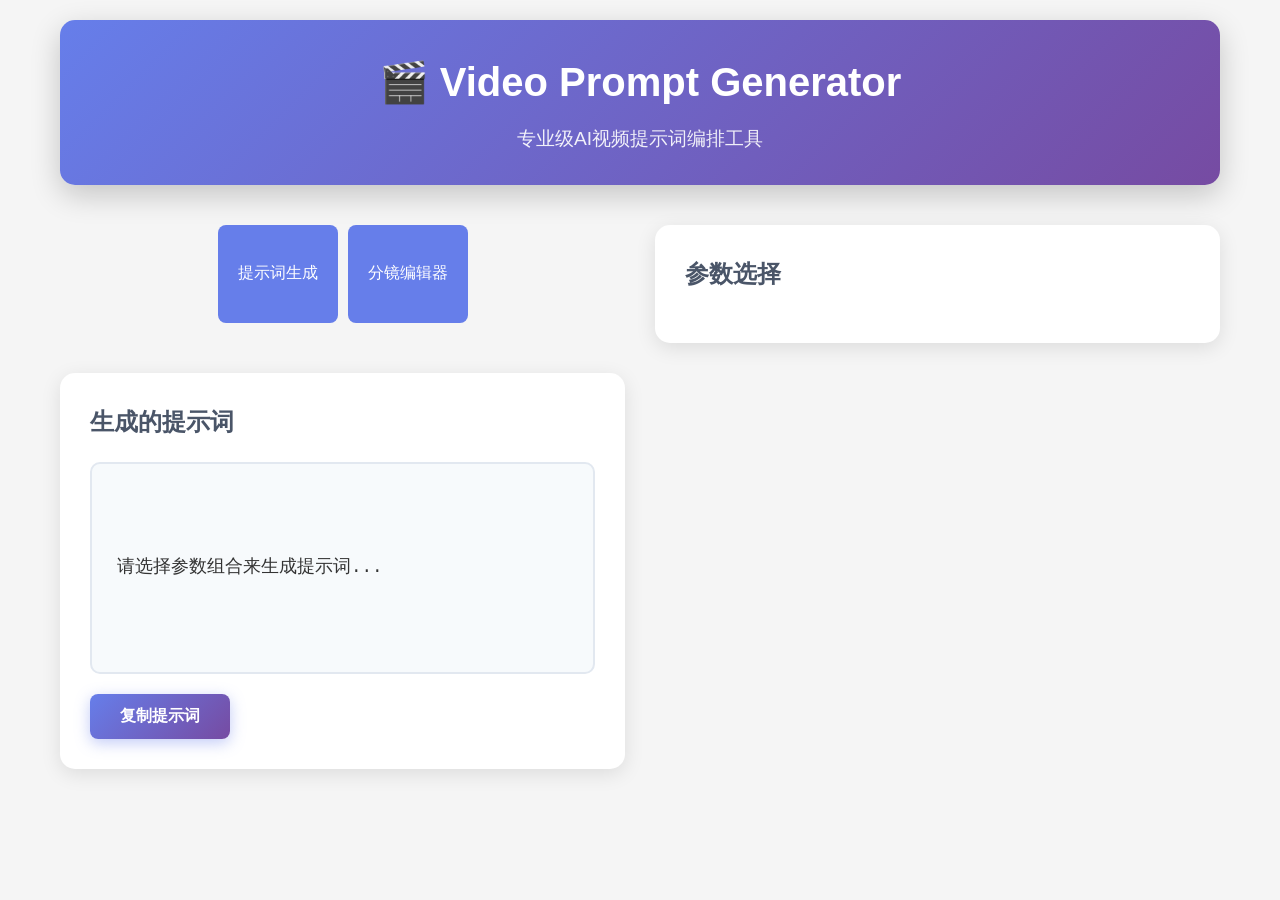
<file: index.html>
<!DOCTYPE html>
<html lang="zh-CN">
<head>
    <meta charset="UTF-8">
    <meta name="viewport" content="width=device-width, initial-scale=1.0">
    <title>Video Prompt Generator - AI视频提示词生成器</title>
    <link rel="stylesheet" href="styles.css">
    <link rel="stylesheet" href="storyboard.css">
</head>
<body>
    <div class="container">
        <header>
            <h1>🎬 Video Prompt Generator</h1>
            <p>专业级AI视频提示词编排工具</p>
        </header>

        <main>
            <div class="mode-selector">
                <button id="promptMode" onclick="switchMode('prompt')">提示词生成</button>
                <button id="storyboardMode" onclick="switchMode('storyboard')">分镜编辑器</button>
            </div>
            
            <section id="promptSection" class="parameter-section">
                <h2>参数选择</h2>
                <div class="parameter-grid" id="parameterGrid">
                    <!-- 动态生成的参数选择器将在这里 -->
                </div>
            </section>

            <section id="storyboardSection" class="storyboard-section" style="display: none;">
                <h2>分镜编辑器</h2>
                
                <div class="storyboard-controls">
                    <button onclick="addNewShot()">添加镜头</button>
                    <button onclick="clearTimeline()">清空时间线</button>
                    <div class="platform-selector">
                        <label for="platformSelect">导出平台:</label>
                        <select id="platformSelect">
                            <option value="sora">Sora 2 (OpenAI)</option>
                            <option value="kling">Kling 3.0</option>
                            <option value="runway">Runway Gen-4</option>
                            <option value="veo">Google Veo 3.1</option>
                            <option value="pika">Pika Labs 1.0</option>
                        </select>
                    </div>
                    <button onclick="exportStoryboard()">导出分镜</button>
                    <button onclick="exportPlatformPrompts()">平台导出</button>
                </div>
                
                <div class="storyboard-timeline" id="storyboardTimeline">
                    <div class="timeline-header">
                        <div class="track-label">时间轴</div>
                        <div class="track-content">0s</div>
                        <div class="track-content">10s</div>
                        <div class="track-content">20s</div>
                        <div class="track-content">30s</div>
                        <div class="track-content">40s</div>
                        <div class="track-content">50s</div>
                    </div>
                    
                    <div class="timeline-tracks">
                        <div class="track" id="videoTrack">
                            <div class="track-label">视频轨道</div>
                            <div class="track-shots-container" id="videoShots">
                                <!-- 镜头将在这里动态添加 -->
                            </div>
                        </div>
                    </div>
                </div>
                
                <div class="shot-details" id="shotDetails">
                    <h3>镜头详情</h3>
                    <div id="shotDetailsContent">
                        <p>选择一个镜头查看详情</p>
                    </div>
                </div>
            </section>

            <section id="resultSection" class="result-section">
                <h2>生成的提示词</h2>
                <div class="result-output" id="resultOutput">
                    <p>请选择参数组合来生成提示词...</p>
                </div>
                <button class="copy-btn" onclick="copyPrompt()">复制提示词</button>
            </section>
        </main>
    </div>

    <script src="data.js"></script>
    <script src="app.js"></script>
</body>
</html>
</file>
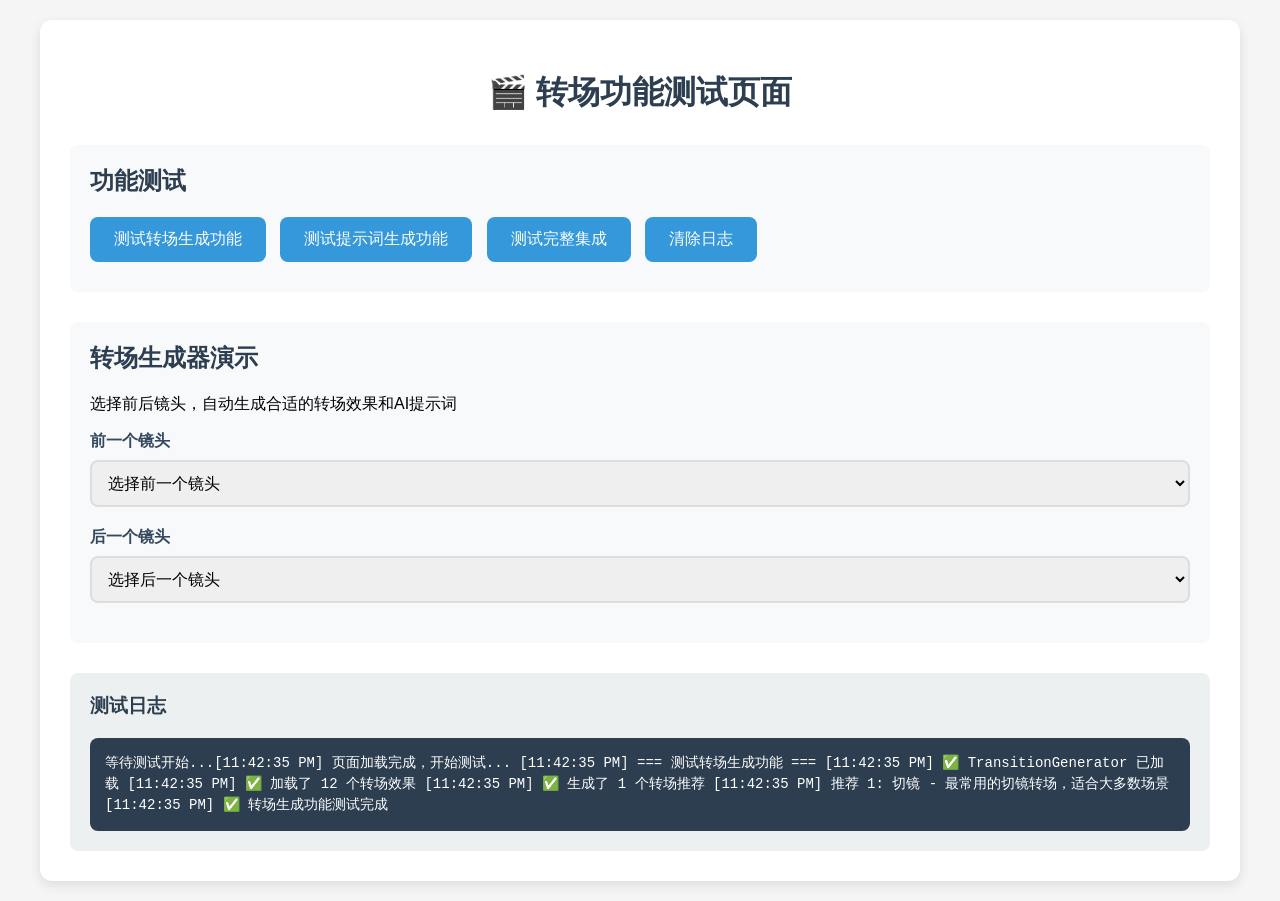
<file: test-transition.html>
<!DOCTYPE html>
<html lang="zh-CN">
<head>
    <meta charset="UTF-8">
    <meta name="viewport" content="width=device-width, initial-scale=1.0">
    <title>转场功能测试页面</title>
    <style>
        body {
            font-family: 'Segoe UI', Tahoma, Geneva, Verdana, sans-serif;
            max-width: 1200px;
            margin: 0 auto;
            padding: 20px;
            background-color: #f5f5f5;
        }
        
        .container {
            background: white;
            padding: 30px;
            border-radius: 12px;
            box-shadow: 0 4px 12px rgba(0,0,0,0.1);
        }
        
        h1 {
            color: #2c3e50;
            margin-bottom: 30px;
            text-align: center;
        }
        
        .test-section {
            margin-bottom: 30px;
            padding: 20px;
            background: #f8f9fa;
            border-radius: 8px;
        }
        
        .test-section h2 {
            color: #2c3e50;
            margin-top: 0;
            margin-bottom: 20px;
        }
        
        .input-group {
            margin-bottom: 20px;
        }
        
        label {
            display: block;
            margin-bottom: 8px;
            font-weight: 600;
            color: #34495e;
        }
        
        select, input {
            width: 100%;
            padding: 12px;
            border: 2px solid #ddd;
            border-radius: 8px;
            font-size: 16px;
            transition: border-color 0.3s;
        }
        
        select:focus, input:focus {
            outline: none;
            border-color: #3498db;
        }
        
        .button {
            background: #3498db;
            color: white;
            border: none;
            padding: 12px 24px;
            border-radius: 8px;
            font-size: 16px;
            cursor: pointer;
            transition: background-color 0.3s;
            margin-right: 10px;
            margin-bottom: 10px;
        }
        
        .button:hover {
            background: #2980b9;
        }
        
        .transition-results {
            margin-top: 30px;
            padding: 20px;
            background: #f8f9fa;
            border-radius: 8px;
            display: none;
        }
        
        .transition-card {
            background: white;
            padding: 20px;
            margin-bottom: 20px;
            border-radius: 8px;
            box-shadow: 0 2px 8px rgba(0,0,0,0.1);
        }
        
        .transition-card h5 {
            color: #2c3e50;
            margin-top: 0;
            margin-bottom: 15px;
        }
        
        .transition-card p {
            margin-bottom: 10px;
            line-height: 1.5;
        }
        
        .prompt-output {
            background: #2c3e50;
            color: white;
            padding: 20px;
            border-radius: 8px;
            margin-bottom: 20px;
            white-space: pre-wrap;
            font-family: 'Courier New', monospace;
            font-size: 14px;
            line-height: 1.5;
            max-height: 400px;
            overflow-y: auto;
        }
        
        .copy-btn {
            background: #27ae60;
            color: white;
            border: none;
            padding: 12px 24px;
            border-radius: 8px;
            font-size: 16px;
            cursor: pointer;
            transition: background-color 0.3s;
        }
        
        .copy-btn:hover {
            background: #219a52;
        }
        
        .copy-btn.copied {
            background: #8e44ad;
        }
        
        .log-section {
            background: #ecf0f1;
            padding: 20px;
            border-radius: 8px;
            margin-top: 30px;
        }
        
        .log-section h3 {
            margin-top: 0;
            color: #2c3e50;
        }
        
        #logOutput {
            background: #2c3e50;
            color: white;
            padding: 15px;
            border-radius: 8px;
            font-family: 'Courier New', monospace;
            font-size: 14px;
            line-height: 1.5;
            max-height: 300px;
            overflow-y: auto;
        }
    </style>
</head>
<body>
    <div class="container">
        <h1>🎬 转场功能测试页面</h1>
        
        <div class="test-section">
            <h2>功能测试</h2>
            <button class="button" onclick="testTransitionGeneration()">测试转场生成功能</button>
            <button class="button" onclick="testPromptGeneration()">测试提示词生成功能</button>
            <button class="button" onclick="testIntegration()">测试完整集成</button>
            <button class="button" onclick="clearLog()">清除日志</button>
        </div>
        
        <div class="test-section">
            <h2>转场生成器演示</h2>
            <p>选择前后镜头，自动生成合适的转场效果和AI提示词</p>
            
            <div class="input-group">
                <label for="fromShot">前一个镜头</label>
                <select id="fromShot" onchange="updateTransitionAnalysis()">
                    <option value="">选择前一个镜头</option>
                    <option value="0">开场远景 (Extreme Long Shot)</option>
                    <option value="1">城市街道全景 (Long Shot)</option>
                    <option value="2">人物中景 (Medium Shot)</option>
                    <option value="3">面部特写 (Close Up)</option>
                </select>
            </div>
            
            <div class="input-group">
                <label for="toShot">后一个镜头</label>
                <select id="toShot" onchange="updateTransitionAnalysis()">
                    <option value="">选择后一个镜头</option>
                    <option value="0">开场远景 (Extreme Long Shot)</option>
                    <option value="1">城市街道全景 (Long Shot)</option>
                    <option value="2">人物中景 (Medium Shot)</option>
                    <option value="3">面部特写 (Close Up)</option>
                </select>
            </div>
            
            <div class="transition-results" id="transitionResults">
                <h4>推荐转场效果</h4>
                <div id="transitionRecommendations"></div>
                
                <h4>转场提示词</h4>
                <div class="prompt-output" id="transitionPrompt"></div>
                
                <button onclick="copyTransitionPrompt()" class="copy-btn">复制转场提示词</button>
            </div>
        </div>
        
        <div class="log-section">
            <h3>测试日志</h3>
            <div id="logOutput">等待测试开始...</div>
        </div>
    </div>

    <!-- 转场数据 -->
    <script src="transitions.js"></script>
    
    <!-- 测试脚本 -->
    <script>
        // 模拟镜头数据
        const testShots = [
            {
                title: "开场远景",
                camera: {
                    shotSize: "Extreme Long Shot",
                    movement: "Static",
                    angle: "Eye Level",
                    speed: "Normal"
                },
                content: {
                    subject: "城市天际线",
                    mood: "Epic, Grand",
                    atmosphere: "现代都市"
                }
            },
            {
                title: "城市街道全景",
                camera: {
                    shotSize: "Long Shot",
                    movement: "Track",
                    angle: "Eye Level",
                    speed: "Normal"
                },
                content: {
                    subject: "繁华街道",
                    mood: "Busy, Active",
                    atmosphere: "都市生活"
                }
            },
            {
                title: "人物中景",
                camera: {
                    shotSize: "Medium Shot",
                    movement: "Dolly",
                    angle: "Eye Level",
                    speed: "Slow"
                },
                content: {
                    subject: "行人",
                    mood: "Contemplative",
                    atmosphere: "日常场景"
                }
            },
            {
                title: "面部特写",
                camera: {
                    shotSize: "Close Up",
                    movement: "Static",
                    angle: "Eye Level",
                    speed: "Ultra Slow"
                },
                content: {
                    subject: "人物表情",
                    mood: "Emotional",
                    atmosphere: "内心戏"
                }
            }
        ];

        let logOutput = document.getElementById('logOutput');
        
        function log(message) {
            const timestamp = new Date().toLocaleTimeString();
            logOutput.textContent += `[${timestamp}] ${message}\n`;
            logOutput.scrollTop = logOutput.scrollHeight;
        }

        function clearLog() {
            logOutput.textContent = '日志已清除...';
        }

        function testTransitionGeneration() {
            log('=== 测试转场生成功能 ===');
            
            try {
                // 测试是否加载了转场数据
                if (typeof TransitionGenerator === 'undefined') {
                    throw new Error('TransitionGenerator 未加载');
                }
                
                log('✅ TransitionGenerator 已加载');
                
                // 测试转场数据结构
                const transitions = TransitionGenerator.transitions;
                log(`✅ 加载了 ${transitions.length} 个转场效果`);
                
                // 测试转场推荐算法
                const fromShot = testShots[0];
                const toShot = testShots[1];
                const recommendations = TransitionGenerator.recommendTransition(fromShot, toShot);
                
                log(`✅ 生成了 ${recommendations.length} 个转场推荐`);
                recommendations.forEach((rec, index) => {
                    log(`  推荐 ${index + 1}: ${rec.transition.name} - ${rec.reason}`);
                });
                
                log('✅ 转场生成功能测试完成');
                
            } catch (error) {
                log(`❌ 测试失败: ${error.message}`);
            }
        }

        function testPromptGeneration() {
            log('=== 测试提示词生成功能 ===');
            
            try {
                if (typeof TransitionGenerator === 'undefined') {
                    throw new Error('TransitionGenerator 未加载');
                }
                
                const fromShot = testShots[2];
                const toShot = testShots[3];
                const transition = TransitionGenerator.transitions[0];
                
                // 测试提示词生成
                const prompt = TransitionGenerator.generateTransitionPrompt(transition, fromShot, toShot);
                log('✅ 生成分镜提示词:');
                log(prompt);
                
                // 测试AI提示词生成
                const aiPrompt = TransitionGenerator.getTransitionAIPrompt(transition, fromShot, toShot);
                log('✅ 生成AI提示词:');
                log(aiPrompt);
                
                log('✅ 提示词生成功能测试完成');
                
            } catch (error) {
                log(`❌ 测试失败: ${error.message}`);
            }
        }

        function testIntegration() {
            log('=== 测试完整集成 ===');
            
            try {
                // 测试页面交互
                updateTransitionAnalysis();
                
                // 验证DOM元素
                const resultsDiv = document.getElementById('transitionResults');
                const recommendationsDiv = document.getElementById('transitionRecommendations');
                const promptDiv = document.getElementById('transitionPrompt');
                
                if (!resultsDiv || !recommendationsDiv || !promptDiv) {
                    throw new Error('DOM元素缺失');
                }
                
                log('✅ 页面集成正常');
                log('✅ DOM元素完整');
                
                // 测试复制功能
                if (promptDiv.textContent) {
                    log('✅ 有转场提示词生成');
                } else {
                    log('⚠️  请选择镜头后生成提示词');
                }
                
                log('✅ 完整集成测试完成');
                
            } catch (error) {
                log(`❌ 集成测试失败: ${error.message}`);
            }
        }

        // 更新转场分析
        function updateTransitionAnalysis() {
            const fromIndex = parseInt(document.getElementById('fromShot').value);
            const toIndex = parseInt(document.getElementById('toShot').value);
            
            if (isNaN(fromIndex) || isNaN(toIndex) || fromIndex === toIndex) {
                document.getElementById('transitionResults').style.display = 'none';
                return;
            }
            
            const fromShot = testShots[fromIndex];
            const toShot = testShots[toIndex];
            
            // 生成转场推荐
            const recommendations = TransitionGenerator.recommendTransition(fromShot, toShot);
            
            // 显示结果
            const resultsDiv = document.getElementById('transitionResults');
            const recommendationsDiv = document.getElementById('transitionRecommendations');
            const promptDiv = document.getElementById('transitionPrompt');
            
            // 显示推荐转场
            recommendationsDiv.innerHTML = recommendations.map(rec => `
                <div class="transition-card">
                    <h5>${rec.transition.name}</h5>
                    <p><strong>类型:</strong> ${rec.transition.type}</p>
                    <p><strong>描述:</strong> ${rec.transition.description}</p>
                    <p><strong>时长:</strong> ${rec.transition.duration}</p>
                    <p><strong>推荐理由:</strong> ${rec.reason}</p>
                </div>
            `).join('');
            
            // 生成提示词
            const prompt = TransitionGenerator.generateTransitionPrompt(recommendations[0].transition, fromShot, toShot);
            promptDiv.textContent = prompt;
            
            resultsDiv.style.display = 'block';
            
            log(`📊 生成了从 "${fromShot.title}" 到 "${toShot.title}" 的转场推荐`);
        }

        // 复制转场提示词
        function copyTransitionPrompt() {
            const promptOutput = document.getElementById('transitionPrompt');
            const promptText = promptOutput.textContent;
            
            if (promptText) {
                navigator.clipboard.writeText(promptText).then(() => {
                    const copyBtn = document.querySelector('.copy-btn');
                    const originalText = copyBtn.textContent;
                    copyBtn.textContent = '已复制!';
                    copyBtn.style.background = '#8e44ad';
                    
                    setTimeout(() => {
                        copyBtn.textContent = originalText;
                        copyBtn.style.background = '#27ae60';
                    }, 2000);
                    
                    log('✅ 转场提示词已复制到剪贴板');
                }).catch(err => {
                    console.error('复制失败:', err);
                    alert('复制失败，请手动复制');
                    log('❌ 复制失败');
                });
            }
        }

        // 页面加载完成后初始化
        window.addEventListener('load', function() {
            log('页面加载完成，开始测试...');
            testTransitionGeneration();
        });
    </script>
</body>
</html>
</file>
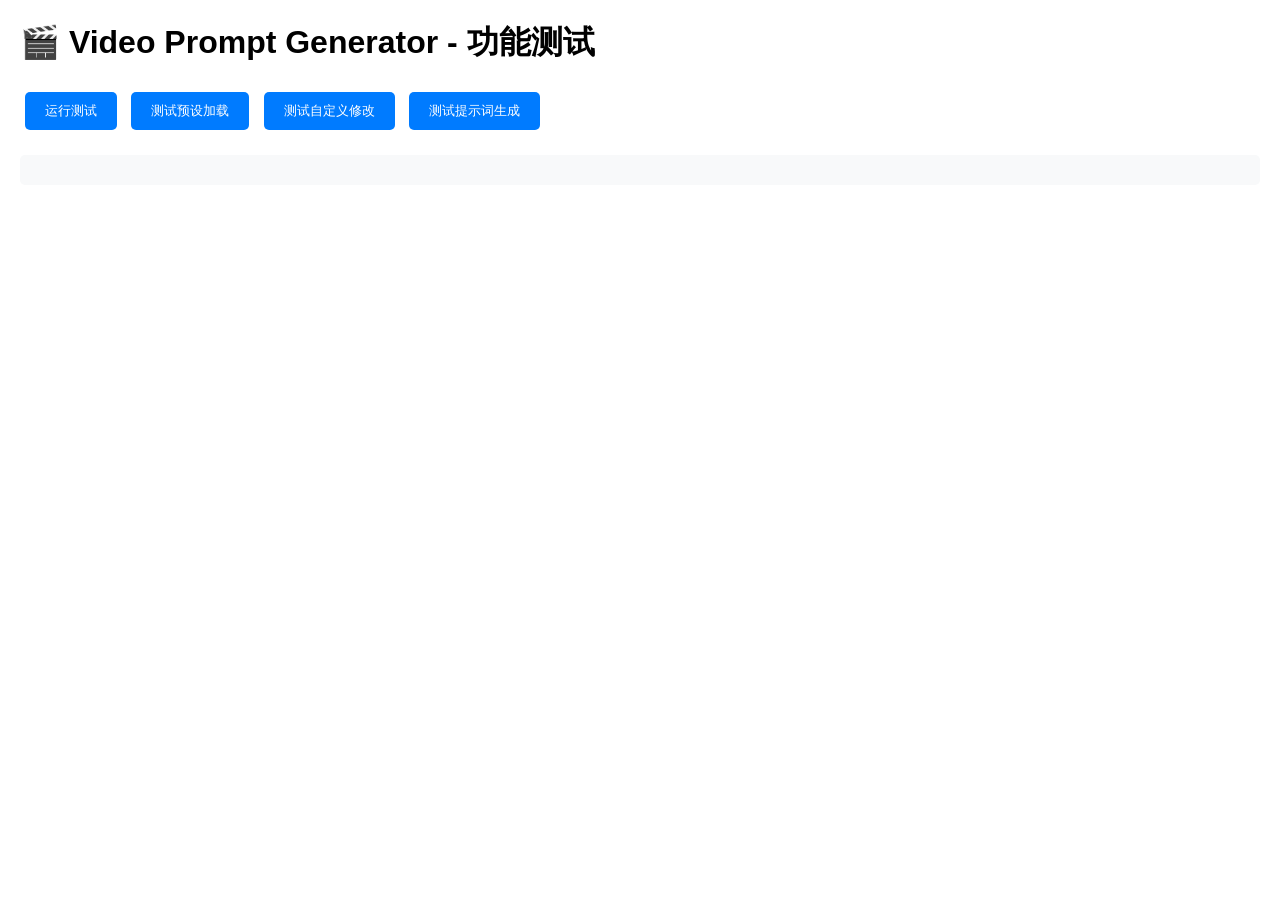
<file: test.html>
<!DOCTYPE html>
<html lang="zh-CN">
<head>
    <meta charset="UTF-8">
    <meta name="viewport" content="width=device-width, initial-scale=1.0">
    <title>Video Prompt Generator - 测试页面</title>
    <style>
        body { font-family: Arial, sans-serif; margin: 20px; }
        .test-result { margin: 10px 0; padding: 10px; border-radius: 5px; }
        .pass { background-color: #d4edda; color: #155724; }
        .fail { background-color: #f8d7da; color: #721c24; }
        button { padding: 10px 20px; margin: 5px; background: #007bff; color: white; border: none; border-radius: 5px; cursor: pointer; }
        #testOutput { margin-top: 20px; padding: 15px; background: #f8f9fa; border-radius: 5px; }
    </style>
</head>
<body>
    <h1>🎬 Video Prompt Generator - 功能测试</h1>
    
    <div>
        <button onclick="runTests()">运行测试</button>
        <button onclick="testPresets()">测试预设加载</button>
        <button onclick="testCustom()">测试自定义修改</button>
        <button onclick="testGeneration()">测试提示词生成</button>
    </div>
    
    <div id="testOutput"></div>
    
    <script src="data.js"></script>
    <script src="app.js"></script>
    <script>
        function log(message, type = 'info') {
            const output = document.getElementById('testOutput');
            const div = document.createElement('div');
            div.className = 'test-result ' + type;
            div.textContent = message;
            output.appendChild(div);
        }
        
        function runTests() {
            document.getElementById('testOutput').innerHTML = '';
            
            log('🚀 开始运行测试...', 'info');
            
            // 测试预设加载
            testPresets();
            
            // 测试自定义修改
            testCustom();
            
            // 测试提示词生成
            testGeneration();
            
            log('✅ 所有测试完成！', 'pass');
        }
        
        function testPresets() {
            log('=== 测试预设加载功能 ===', 'info');
            
            if (typeof videoParams !== 'undefined' && videoParams.stylePresets) {
                log(`✅ 发现 ${videoParams.stylePresets.length} 个预设`, 'pass');
                
                videoParams.stylePresets.forEach((preset, index) => {
                    if (preset.name && preset.filmGenre) {
                        log(`✅ 预设 ${index}: ${preset.name}`, 'pass');
                    } else {
                        log(`❌ 预设 ${index} 结构不完整`, 'fail');
                    }
                });
            } else {
                log('❌ stylePresets 未定义', 'fail');
            }
        }
        
        function testCustom() {
            log('=== 测试自定义修改功能 ===', 'info');
            
            if (typeof videoParams !== 'undefined') {
                const requiredParams = ['filmGenres', 'lightingStyles', 'colorGrading', 'filmTexture'];
                let allValid = true;
                
                requiredParams.forEach(param => {
                    if (videoParams[param] && Array.isArray(videoParams[param])) {
                        log(`✅ ${param}: ${videoParams[param].length} 个选项`, 'pass');
                    } else {
                        log(`❌ ${param} 不存在或不是数组`, 'fail');
                        allValid = false;
                    }
                });
                
                if (allValid) {
                    log('✅ 所有自定义参数都有效', 'pass');
                } else {
                    log('❌ 部分自定义参数无效', 'fail');
                }
            } else {
                log('❌ videoParams 未定义', 'fail');
            }
        }
        
        function testGeneration() {
            log('=== 测试提示词生成 ===', 'info');
            
            if (typeof currentSelection !== 'undefined') {
                log('✅ currentSelection 对象存在', 'pass');
                
                // 测试基本功能
                if (typeof updateResult === 'function') {
                    log('✅ updateResult 函数存在', 'pass');
                } else {
                    log('❌ updateResult 函数不存在', 'fail');
                }
                
                if (typeof generatePromptFromParams === 'function') {
                    log('✅ generatePromptFromParams 函数存在', 'pass');
                } else {
                    log('❌ generatePromptFromParams 函数不存在', 'fail');
                }
                
                if (typeof generatePromptFromTemplate === 'function') {
                    log('✅ generatePromptFromTemplate 函数存在', 'pass');
                } else {
                    log('❌ generatePromptFromTemplate 函数不存在', 'fail');
                }
            } else {
                log('❌ currentSelection 未定义', 'fail');
            }
        }
    </script>
</body>
</html>
</file>
<file: styles.css>
/* Video Prompt Generator - 样式文件 */

* {
    margin: 0;
    padding: 0;
    box-sizing: border-box;
}

body {
    font-family: -apple-system, BlinkMacSystemFont, 'Segoe UI', Roboto, 'Helvetica Neue', Arial, sans-serif;
    background-color: #f5f5f5;
    color: #333;
    line-height: 1.6;
}

.container {
    max-width: 1200px;
    margin: 0 auto;
    padding: 20px;
}

header {
    text-align: center;
    margin-bottom: 40px;
    padding: 30px 0;
    background: linear-gradient(135deg, #667eea 0%, #764ba2 100%);
    color: white;
    border-radius: 15px;
    box-shadow: 0 10px 30px rgba(0,0,0,0.2);
}

header h1 {
    font-size: 2.5em;
    margin-bottom: 10px;
    font-weight: 700;
}

header p {
    font-size: 1.2em;
    opacity: 0.9;
}

main {
    display: grid;
    grid-template-columns: 1fr 1fr;
    gap: 30px;
}

.parameter-section {
    background: white;
    padding: 30px;
    border-radius: 15px;
    box-shadow: 0 5px 20px rgba(0,0,0,0.1);
}

.result-section {
    background: white;
    padding: 30px;
    border-radius: 15px;
    box-shadow: 0 5px 20px rgba(0,0,0,0.1);
}

.parameter-section h2, .result-section h2 {
    margin-bottom: 20px;
    color: #4a5568;
    font-size: 1.5em;
}

.parameter-group {
    margin-bottom: 25px;
}

.parameter-group h3 {
    color: #2d3748;
    margin-bottom: 15px;
    font-size: 1.2em;
    display: flex;
    align-items: center;
    gap: 10px;
}

.parameter-grid {
    display: grid;
    grid-template-columns: repeat(auto-fit, minmax(200px, 1fr));
    gap: 15px;
}

.param-option {
    background: #f7fafc;
    border: 2px solid #e2e8f0;
    border-radius: 10px;
    padding: 15px;
    cursor: pointer;
    transition: all 0.3s ease;
    text-align: center;
}

.param-option:hover {
    background: #edf2f7;
    border-color: #cbd5e0;
    transform: translateY(-2px);
}

.param-option.selected {
    background: #bee3f8;
    border-color: #3182ce;
    box-shadow: 0 4px 12px rgba(49, 130, 206, 0.3);
}

.param-option h4 {
    color: #2d3748;
    margin-bottom: 8px;
    font-size: 1.1em;
}

.param-option p {
    color: #4a5568;
    font-size: 0.9em;
    line-height: 1.4;
}

.template-grid {
    display: grid;
    grid-template-columns: repeat(auto-fit, minmax(180px, 1fr));
    gap: 15px;
}

.template-option {
    background: #f7fafc;
    border: 2px solid #e2e8f0;
    border-radius: 10px;
    padding: 20px;
    cursor: pointer;
    transition: all 0.3s ease;
    text-align: center;
}

.template-option:hover {
    background: #edf2f7;
    border-color: #cbd5e0;
    transform: translateY(-2px);
}

.template-option.selected {
    background: #fbb6ce;
    border-color: #d53f8c;
    box-shadow: 0 4px 12px rgba(213, 63, 140, 0.3);
}

.template-option h4 {
    color: #2d3748;
    margin-bottom: 10px;
    font-size: 1.1em;
}

.template-option p {
    color: #4a5568;
    font-size: 0.85em;
    line-height: 1.4;
}

.result-output {
    background: #f7fafc;
    border: 2px solid #e2e8f0;
    border-radius: 10px;
    padding: 25px;
    min-height: 200px;
    margin-bottom: 20px;
    font-family: 'Courier New', monospace;
    font-size: 1.1em;
    line-height: 1.8;
    white-space: pre-wrap;
    word-wrap: break-word;
}

.result-output.empty {
    display: flex;
    align-items: center;
    justify-content: center;
    color: #a0aec0;
    font-style: italic;
}

.copy-btn {
    background: linear-gradient(135deg, #667eea 0%, #764ba2 100%);
    color: white;
    border: none;
    padding: 12px 30px;
    border-radius: 8px;
    cursor: pointer;
    font-size: 1em;
    font-weight: 600;
    transition: all 0.3s ease;
    box-shadow: 0 4px 15px rgba(102, 126, 234, 0.4);
}

.copy-btn:hover {
    transform: translateY(-2px);
    box-shadow: 0 6px 20px rgba(102, 126, 234, 0.6);
}

.copy-btn:active {
    transform: translateY(0);
}

/* 响应式设计 */
@media (max-width: 768px) {
    main {
        grid-template-columns: 1fr;
    }
    
    header h1 {
        font-size: 2em;
    }
    
    .parameter-grid, .template-grid {
        grid-template-columns: 1fr;
    }
}

/* 动画效果 */
@keyframes fadeIn {
    from {
        opacity: 0;
        transform: translateY(20px);
    }
    to {
        opacity: 1;
        transform: translateY(0);
    }
}

.parameter-section, .result-section {
    animation: fadeIn 0.6s ease-out;
}

/* 图标样式 */
.param-icon, .template-icon {
    font-size: 1.2em;
}
</file>
<file: storyboard.css>
/* 分镜编辑器专用样式 */

/* 模式选择器 */
.mode-selector {
    display: flex;
    gap: 10px;
    margin-bottom: 20px;
    justify-content: center;
}

.mode-selector button {
    padding: 10px 20px;
    border: none;
    border-radius: 8px;
    background: #667eea;
    color: white;
    font-size: 16px;
    cursor: pointer;
    transition: all 0.3s ease;
}

.mode-selector button.active {
    background: #764ba2;
    transform: translateY(-2px);
    box-shadow: 0 5px 15px rgba(0,0,0,0.2);
}

.mode-selector button:hover {
    transform: translateY(-1px);
    box-shadow: 0 3px 10px rgba(0,0,0,0.15);
}

/* 分镜编辑器样式 */
.storyboard-section {
    grid-column: 1 / -1;
    background: white;
    padding: 20px;
    border-radius: 10px;
    box-shadow: 0 5px 15px rgba(0,0,0,0.1);
}

.storyboard-controls {
    display: flex;
    gap: 10px;
    margin-bottom: 20px;
    flex-wrap: wrap;
}

.storyboard-controls button {
    padding: 8px 16px;
    border: none;
    border-radius: 6px;
    background: #4CAF50;
    color: white;
    cursor: pointer;
    font-size: 14px;
    transition: background 0.3s ease;
}

.storyboard-controls button:hover {
    background: #45a049;
}

.storyboard-timeline {
    border: 2px solid #ddd;
    border-radius: 8px;
    overflow-x: auto;
    margin-bottom: 20px;
}

.timeline-header {
    display: flex;
    background: #f8f9fa;
    border-bottom: 1px solid #ddd;
    min-width: 800px;
}

.timeline-header .track-label {
    width: 100px;
    padding: 10px;
    font-weight: bold;
    border-right: 1px solid #ddd;
}

.timeline-header .track-content {
    flex: 1;
    padding: 10px;
    text-align: center;
    border-right: 1px solid #ddd;
    font-size: 12px;
    color: #666;
}

.timeline-tracks {
    position: relative;
    min-height: 100px;
}

.track {
    display: flex;
    border-bottom: 1px solid #eee;
    min-height: 80px;
}

.track-label {
    width: 100px;
    padding: 10px;
    font-weight: bold;
    background: #f8f9fa;
    border-right: 1px solid #ddd;
    display: flex;
    align-items: center;
    justify-content: center;
}

.track-shots-container {
    flex: 1;
    display: flex;
    align-items: center;
    min-height: 80px;
    position: relative;
}

.shot {
    background: linear-gradient(135deg, #667eea 0%, #764ba2 100%);
    color: white;
    padding: 8px 12px;
    border-radius: 6px;
    margin: 0 5px;
    cursor: move;
    font-size: 14px;
    box-shadow: 0 2px 8px rgba(0,0,0,0.2);
    position: relative;
    min-width: 80px;
    text-align: center;
    user-select: none;
}

.shot:hover {
    transform: translateY(-2px);
    box-shadow: 0 4px 12px rgba(0,0,0,0.3);
}

.shot.selected {
    outline: 3px solid #ffeb3b;
    outline-offset: 2px;
}

.shot-duration {
    font-size: 12px;
    opacity: 0.9;
    margin-top: 4px;
}

.shot-title {
    font-weight: bold;
    margin-bottom: 2px;
}

.drop-zone {
    border: 2px dashed #ccc;
    background: rgba(102, 126, 234, 0.1);
    border-radius: 4px;
    min-height: 60px;
    display: flex;
    align-items: center;
    justify-content: center;
    margin: 5px;
    transition: all 0.3s ease;
}

.drop-zone.drag-over {
    border-color: #667eea;
    background: rgba(102, 126, 234, 0.2);
}

/* 镜头详情面板 */
.shot-details {
    background: #f8f9fa;
    padding: 20px;
    border-radius: 8px;
    border: 1px solid #ddd;
}

.shot-details h3 {
    margin-bottom: 15px;
    color: #333;
}

.shot-details form {
    display: grid;
    grid-template-columns: 1fr 1fr;
    gap: 15px;
}

.shot-details .form-group {
    display: flex;
    flex-direction: column;
}

.shot-details label {
    font-weight: bold;
    margin-bottom: 5px;
    font-size: 14px;
}

.shot-details input,
.shot-details select,
.shot-details textarea {
    padding: 8px;
    border: 1px solid #ddd;
    border-radius: 4px;
    font-size: 14px;
}

.shot-details textarea {
    resize: vertical;
    min-height: 80px;
    grid-column: 1 / -1;
}

.shot-details button {
    padding: 8px 16px;
    background: #4CAF50;
    color: white;
    border: none;
    border-radius: 4px;
    cursor: pointer;
    font-size: 14px;
    margin-top: 10px;
}

.shot-details button:hover {
    background: #45a049;
}
</file>
